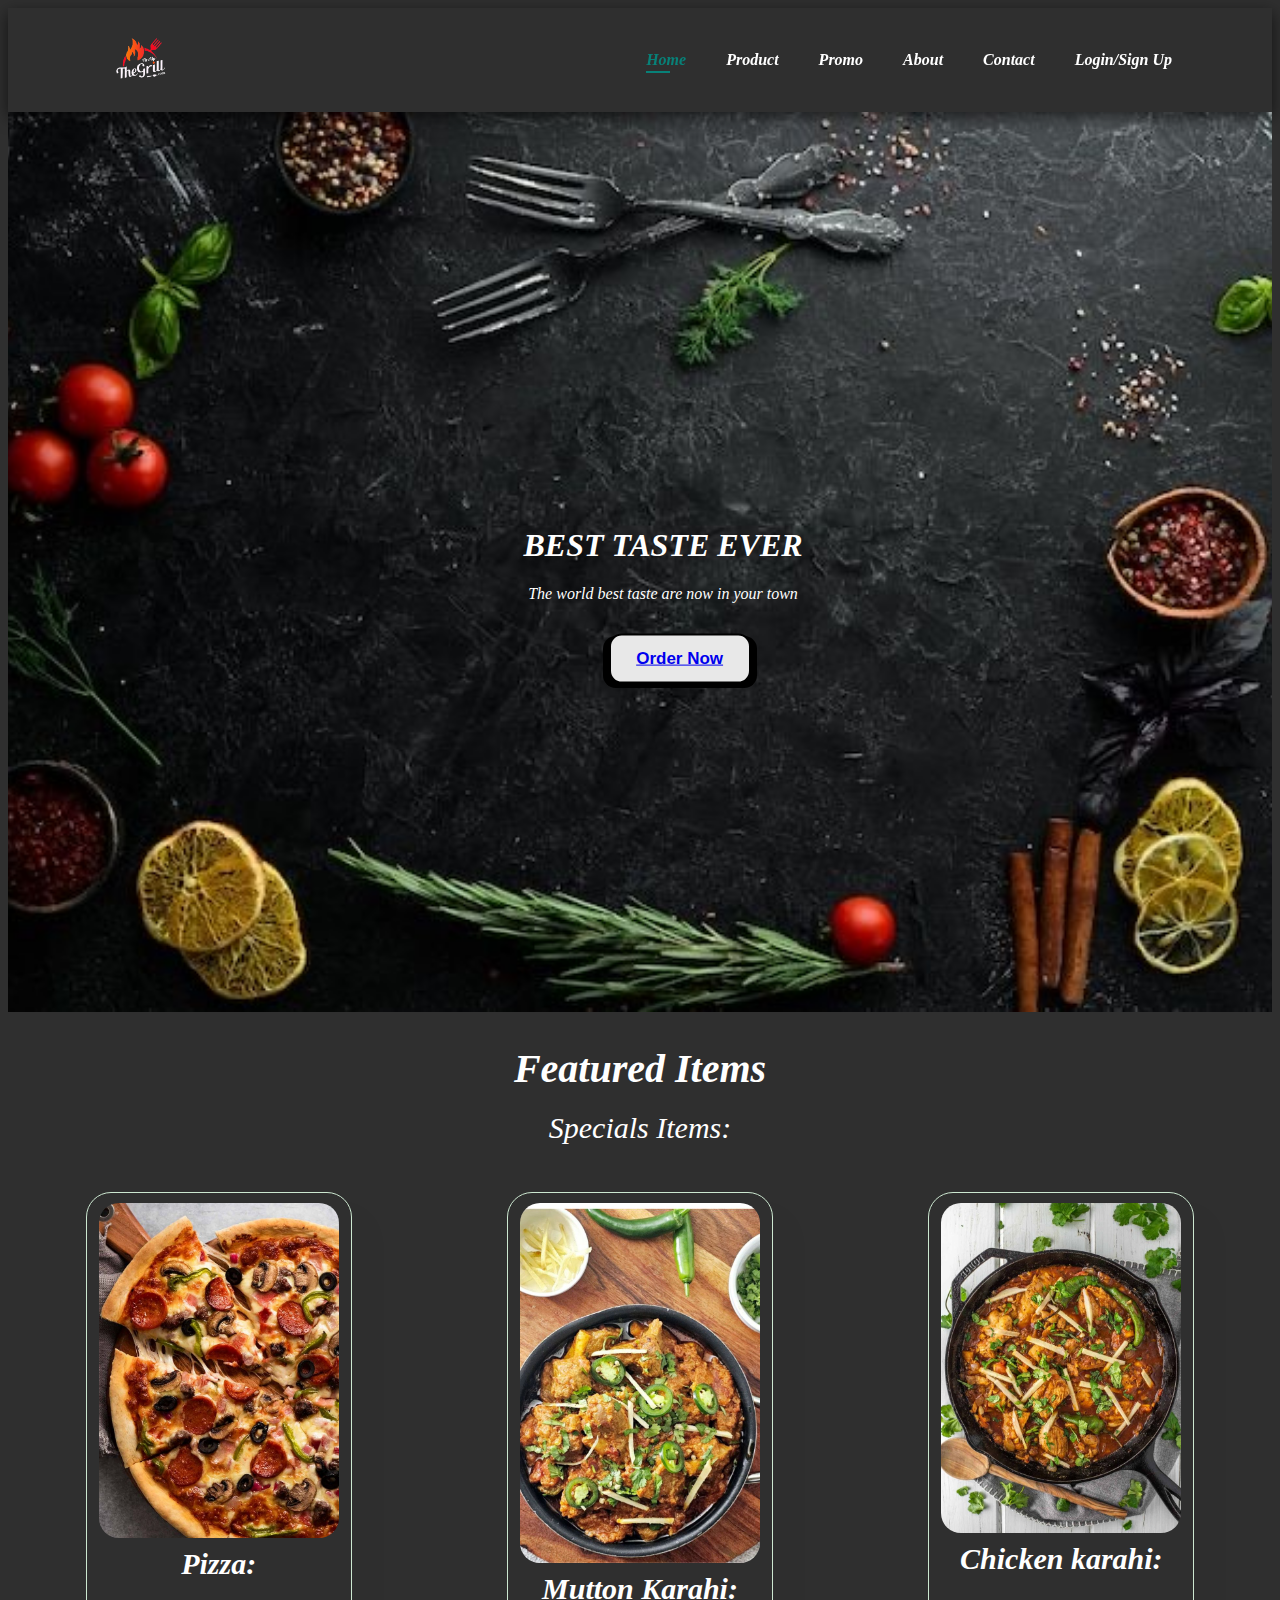
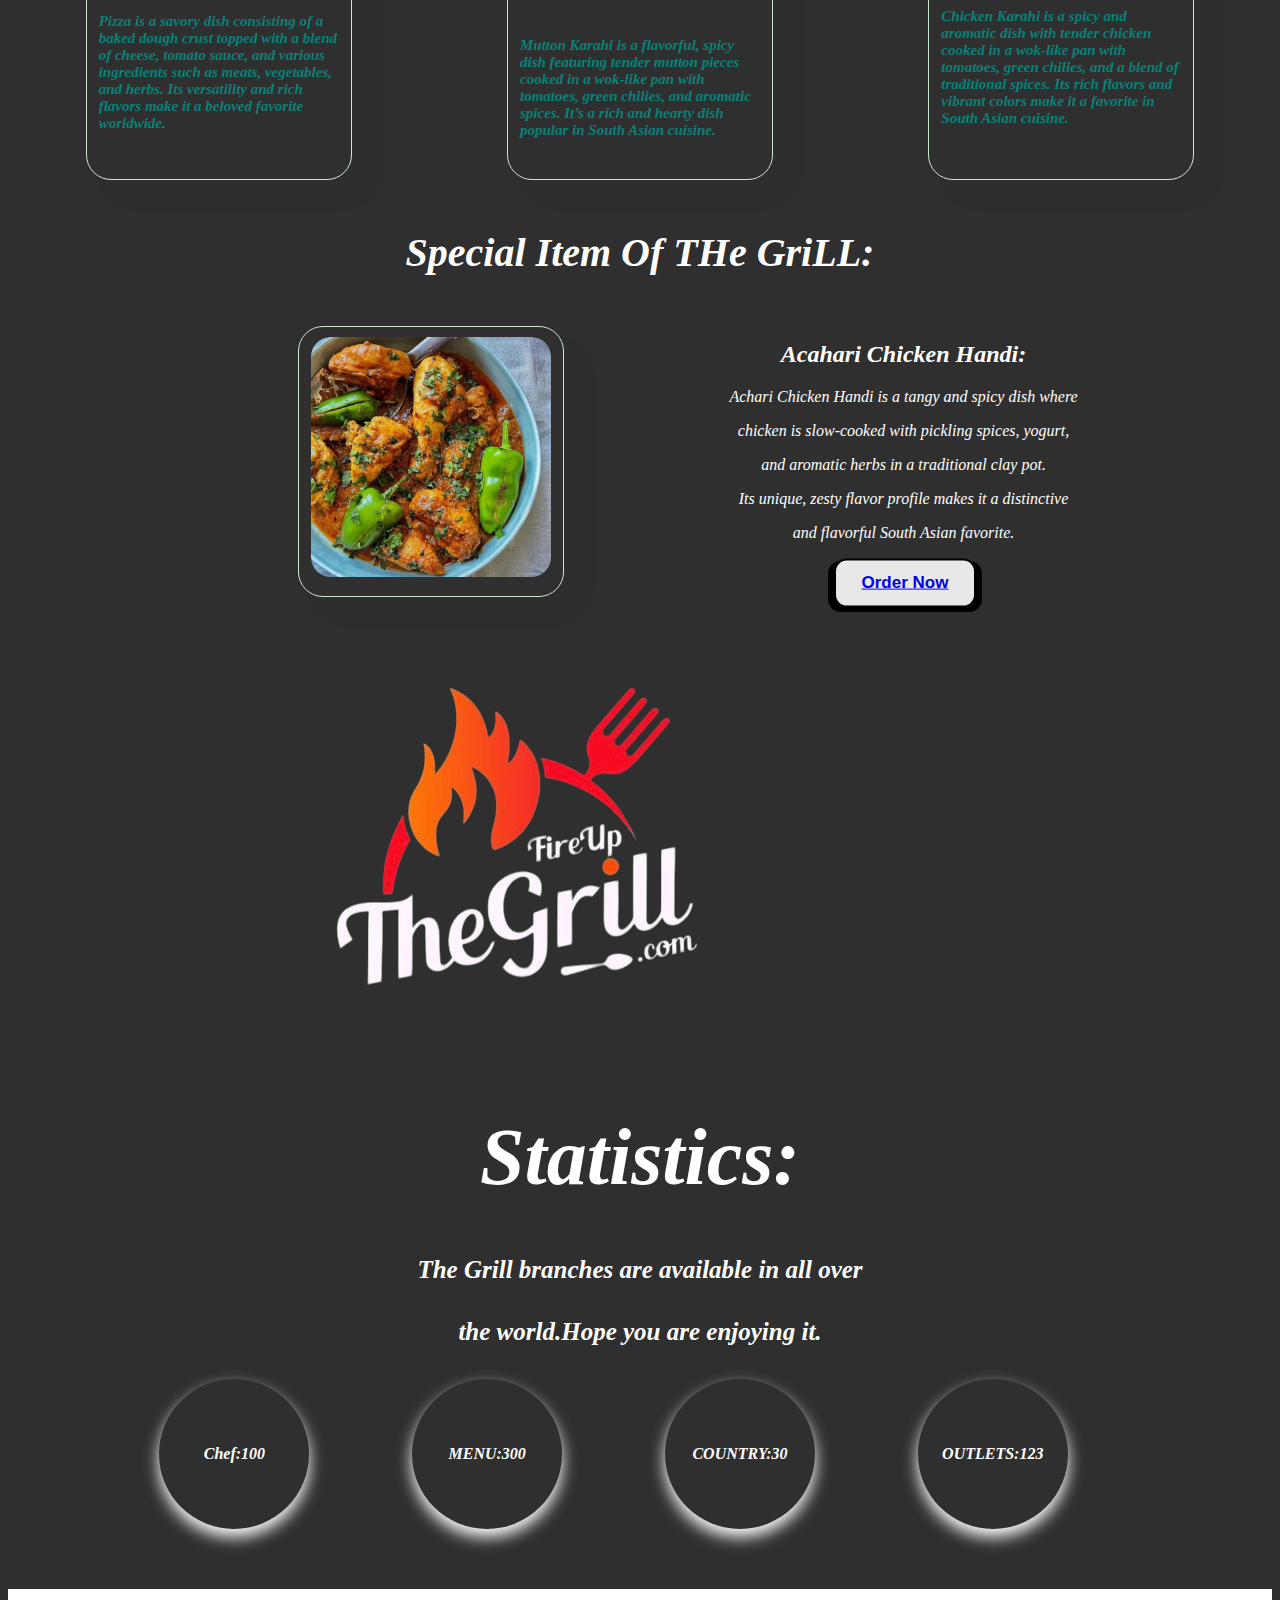
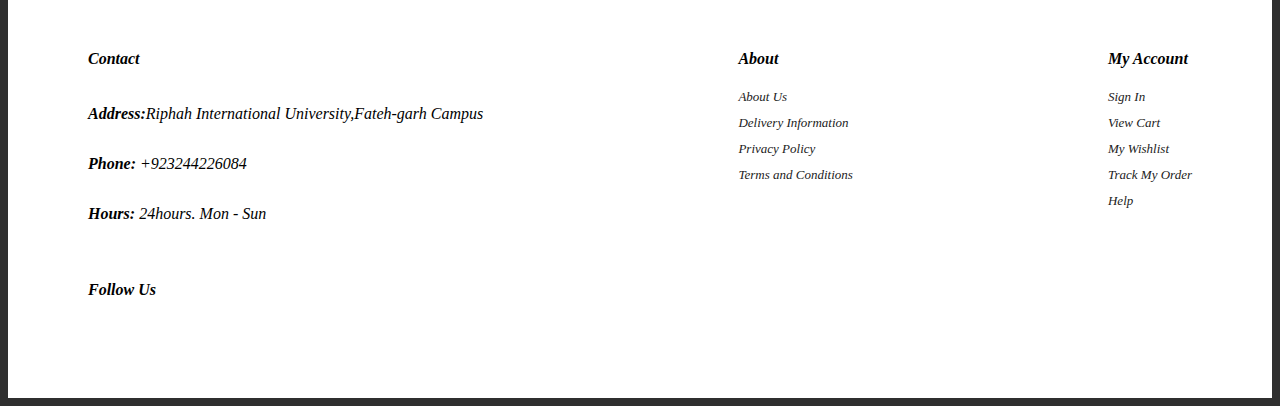
<file: index.html>
<!DOCTYPE html>
<html lang="en">
<head>
    <meta charset="UTF-8">
    <meta name="viewport" content="width=device-width, initial-scale=1.0">
    <title>Awais Foods</title>
    <link rel="stylesheet" href="stylesheet.css">
</head>
<body>
    <section id="header">
        <a href="#"><img src="Internshiptask1(4)-Photoroom.png" class="awaisop1" alt="Logo" width="100px"></a>

        <div>
            <ul id="navbar">
                <li><a class="active" href="index.html">Home</a></li>
                <li><a href="#">Product</a></li>
                <li><a href="promo.html">Promo</a></li> 
                <li><a href="#">About</a></li> 
                <li><a href="#">Contact</a></li>
                <li><a href="awais.html">Login/Sign Up</a></li> 
            </ul>
        </div>
    </section>
        <div class="hero">
            <div class="container">
                <h1>BEST  TASTE   EVER</h1>
                <p>The world best taste are now in your town</p>
            </div>
            <button>
                <span class="button_top"><a href="promo.html"> Order Now </a></span>
            </button>

        </div>

        <section id="product1" class="section-p1">
            <h2 style="color: white;font-size: 40px; font-family: 'Times New Roman', Times, serif; ">Featured Items</h2>
            <p class="awaisop2"> Specials Items:</p>
            <div class="pro-container" style="margin-top: -18px;">
                <div class="pro">
                    <img src="Pizza.JPG" alt="perfume">
                    <div class="des">
                        <h2 class="item-name">Pizza:</h2>
                        <h4 class="item-description">
                            Pizza is a savory dish consisting of a baked dough crust topped with a blend of cheese, tomato sauce, and various ingredients such as meats, vegetables, and herbs. Its versatility and rich flavors make it a beloved favorite worldwide.</h4>
                    </div>
                </div>
                <div class="pro">
                    <img src="Mutton karahi .JPG" alt="perfume">
                    <div class="des">
                        <h2 class="item-name">Mutton Karahi:</h2>
                        <h4 class="item-description">Mutton Karahi is a flavorful, spicy dish featuring tender mutton pieces cooked in a wok-like pan with tomatoes, green chilies, and aromatic spices. It’s a rich and hearty dish popular in South Asian cuisine.</h4>
                    </div>
               </div>
                <div class="pro">
                    <img src="Chicken karahi.JPG" alt="perfume">
                    <div class="des">
                        <h2 class="item-name">Chicken karahi:</h2>
                        <h4 class="item-description">Chicken Karahi is a spicy and aromatic dish with tender chicken cooked in a wok-like pan with tomatoes, green chilies, and a blend of traditional spices. Its rich flavors and vibrant colors make it a favorite in South Asian cuisine.
                        </h4>
                    </div>
                </div>

                <section id="product1" class="section-p1">
                    <h2 style="color: white;font-size: 40px; font-family: 'Times New Roman', Times, serif; ">Special Item Of THe GriLL:</h2>
                    <div class="pro-container" style="margin-top: -18px;">
                        <div class="pro">
                            <img src="Acahari chicken.JPG" alt="perfume">
                        </div>
                        <div class="awaisop3">
                                  <h2>Acahari Chicken Handi:</h2>
                            <p>Achari Chicken Handi is a tangy and spicy dish where</p> 
                               <p>chicken is slow-cooked with pickling spices, yogurt,</p>
                                <p>and aromatic herbs in a traditional clay pot.</p>
                                Its unique, zesty flavor profile makes it a distinctive</p>
                                <p> and flavorful South Asian favorite.</p>
                        </div> 
                        <button class="awaisop5">
                            <span class="button_top"><a href="promo.html"> Order Now </a></span>
                        </button>
                    </div>
                </section>
            </div>
        </section>


        <section class="logo">
            <img src="Internshiptask1(4)-Photoroom.png">
        </section>
                <section class="awaisop6">
                    <div class="awaisop7">
                        <h1>Statistics:</h1>
                    </div>
                    <h4 class="awaisop8">The Grill branches are available in all over</h4> 
                    <h4 class="awaisop8">the world.Hope you are enjoying it.</h4>

                    <div class="awaisop9">
                        <div class="circle">Chef:100</div>
                        <div class="circle">MENU:300</div>
                        <div class="circle">COUNTRY:30</div>
                        <div class="circle">OUTLETS:123</div>
                    </div>
                </section>
                        
                <footer class="section-p2" style="margin-top: 60px;">
                    <div class="col">
                        <h4>Contact</h4>
                        <p><strong>Address:</strong>Riphah International University,Fateh-garh Campus</p>
                        <p><strong>Phone:</strong> +923244226084</p>
                        <p><strong>Hours:</strong> 24hours. Mon - Sun</p>
                        <div class="follow">
                            <h4>Follow Us</h4>
                            <div class="icon">
                                <i class="fa-brands fa-facebook-f"></i>
                                <i class="fa-brands fa-instagram"></i>
                                <i class="fa-brands fa-twitter"></i>
                                <i class="fa-brands fa-pinterest-p"></i>
                                <i class="fa-brands fa-youtube"></i>
                            </div>
                        </div>
                    </div>
            
                    <div class="col">
                        <h4>About</h4>
                        <a href="#">About Us</a>
                        <a href="#">Delivery Information</a>
                        <a href="#">Privacy Policy</a>
                        <a href="#">Terms and Conditions</a>
                    </div>
            
                    <div class="col">
                        <h4>My Account</h4>
                        <a href="#">Sign In</a>
                        <a href="#">View Cart</a>
                        <a href="#">My Wishlist</a>
                        <a href="#">Track My Order</a>
                        <a href="#">Help</a>
                    </div>
                     
    
</body>
</html>
</file>
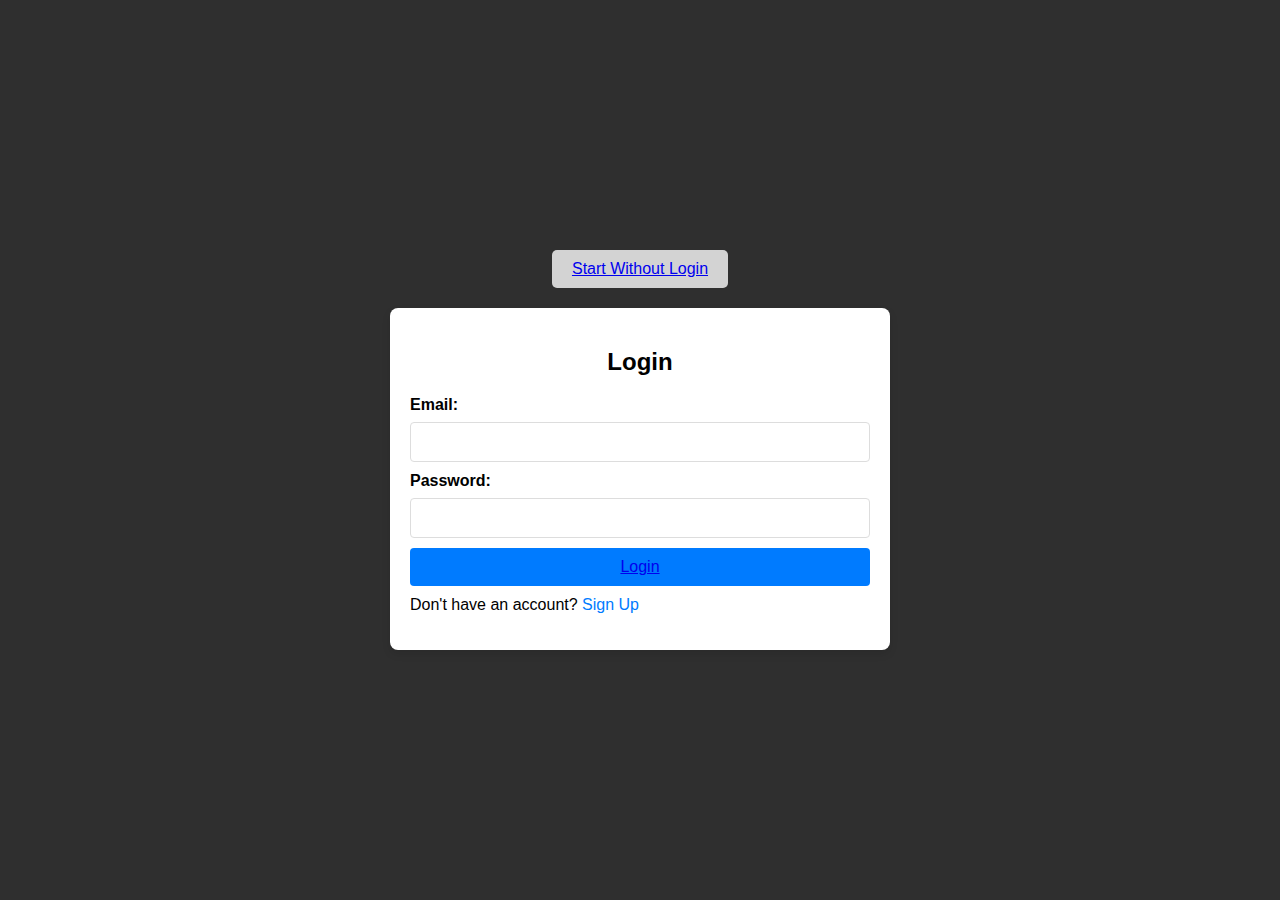
<file: awais.html>
<!DOCTYPE html>
<html lang="en">
<head>
    <meta charset="UTF-8">
    <meta name="viewport" content="width=device-width, initial-scale=1.0">
    <title>Login and Signup Form</title>
    <link rel="stylesheet" href="awais.css">
</head>
<body>
    <div class="container">
        <div class="button-container">
            <button id="startWithoutLogin"><a href="index.html">Start Without Login</a></button>
        </div>
        <div class="form-container">
            <!-- Login Form -->
            <div class="form-wrapper" id="loginForm">
                <h2>Login</h2>
                <form action="/login" method="post" class="form">
                    <label for="loginEmail">Email:</label>
                    <input type="email" id="loginEmail" name="email" required>
                    <label for="loginPassword">Password:</label>
                    <input type="password" id="loginPassword" name="password" required>
                    <button type="submit"><a href="index.html">Login</a></button>
                    <p class="switch-form">Don't have an account? <a href="#" id="showSignup">Sign Up</a></p>
                </form>
            </div>
            <!-- Signup Form -->
            <div class="form-wrapper" id="signupForm" style="display: none;">
                <h2>Sign Up</h2>
                <form action="/signup" method="post" class="form">
                    <label for="signupEmail">Email:</label>
                    <input type="email" id="signupEmail" name="email" required>
                    <label for="signupEmail">Name::</label>
                    <input type="email" id="signupEmail" name="name" required>
                    <label for="signupPassword">Password:</label>
                    <input type="password" id="signupPassword" name="password" required>
                    <button type="submit"><a href="index.html">Create Account</a></button>
                    <p class="switch-form">Already have an account? <a href="#" id="showLogin">Login</a></p>
                </form>
            </div>
        </div>
    </div>
    <script src="awais.js"></script>
</body>
</html>
</file>
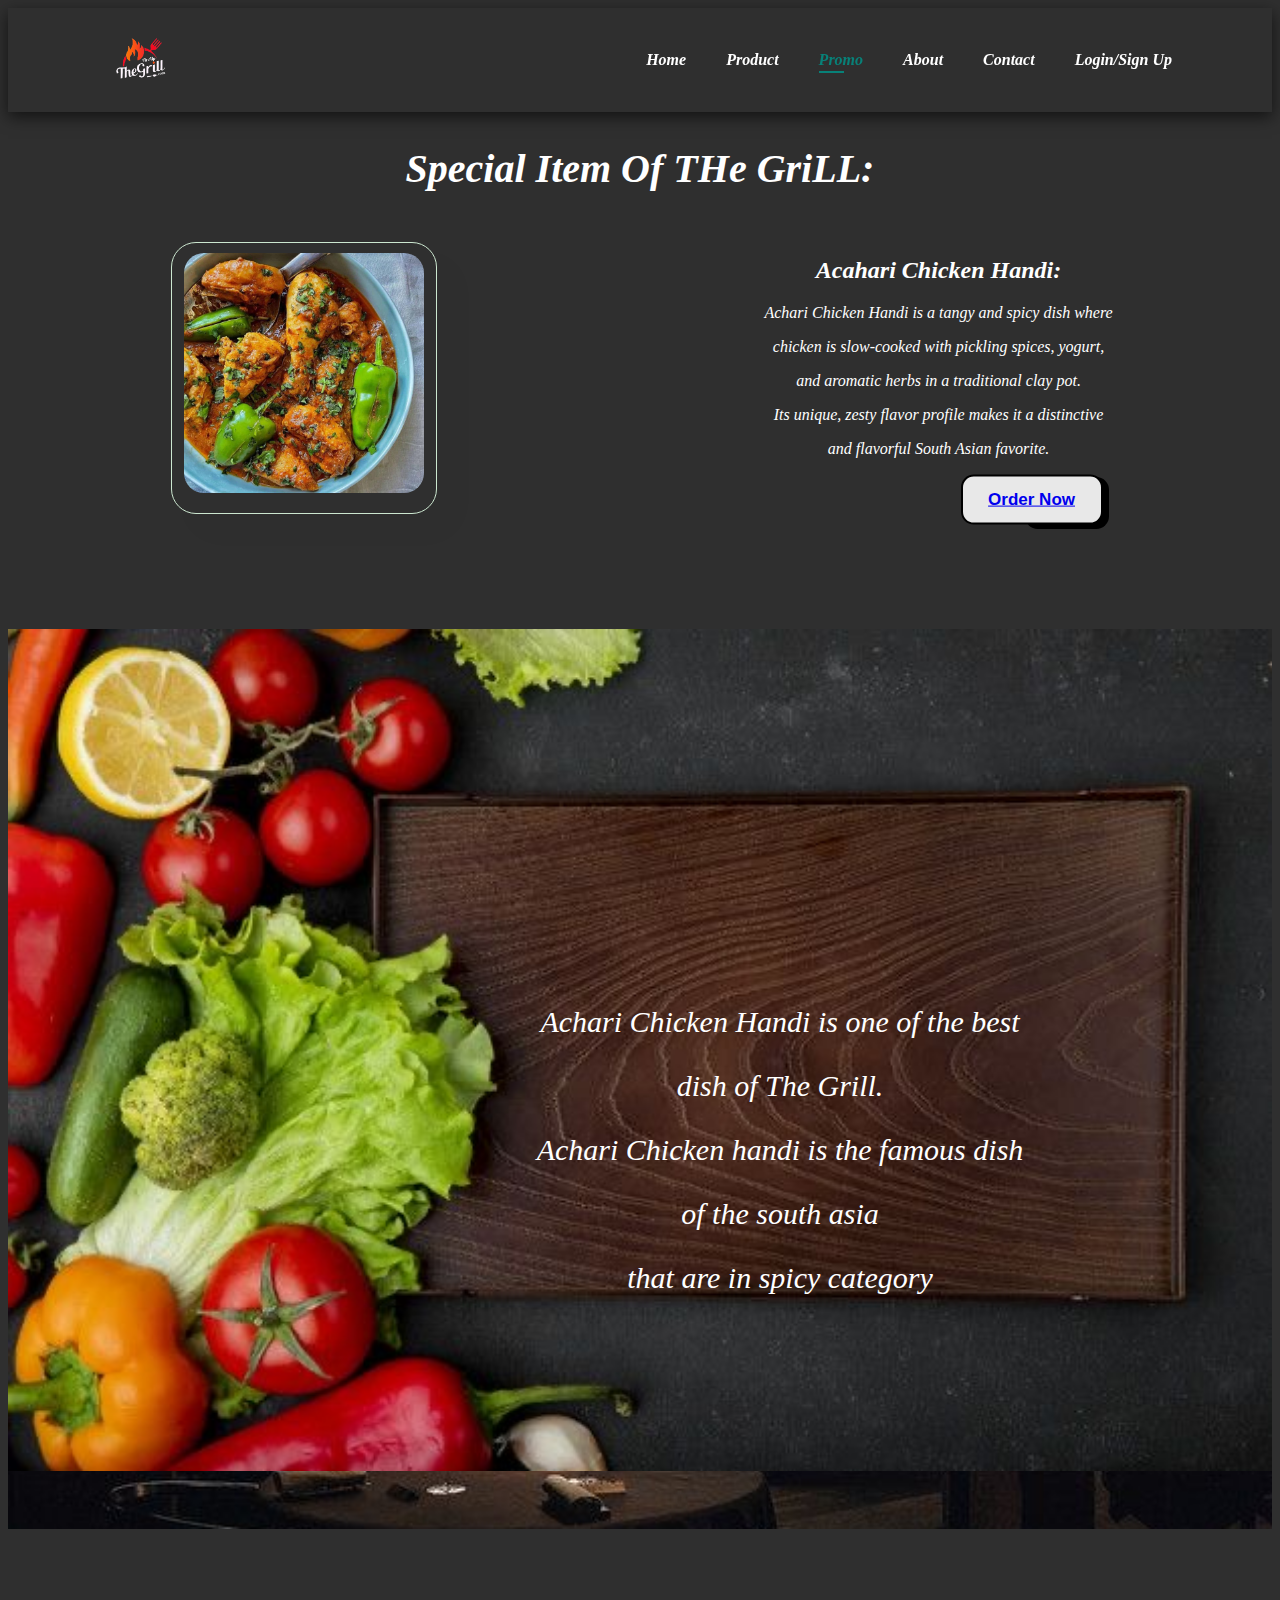
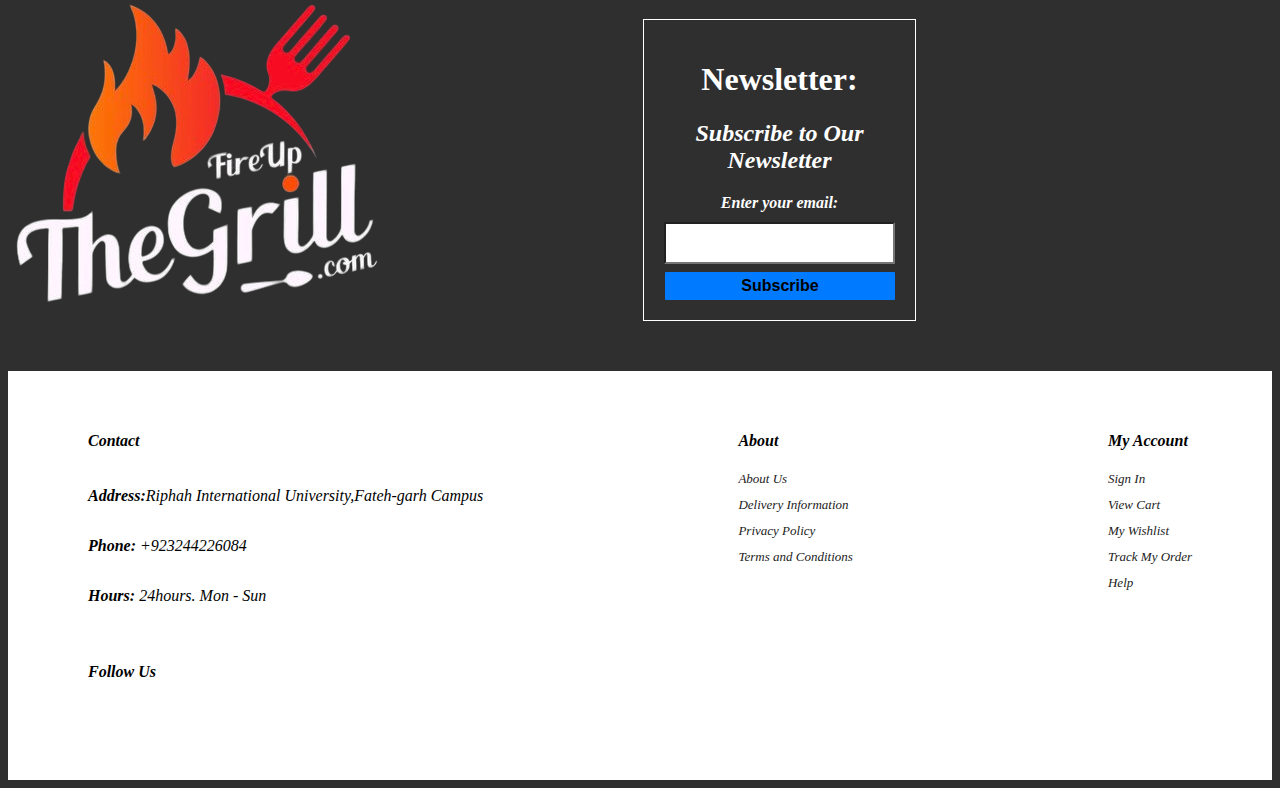
<file: promo.html>
<!-- Structure of the promo page -->
<!DOCTYPE html>
<html lang="en">
<head>
    <meta charset="UTF-8">
    <meta name="viewport" content="width=device-width, initial-scale=1.0">
    <title>Awais Foods</title>
    <link rel="stylesheet" href="stylesheet.css">
</head>
<body>
    <!-- header -->
    <section id="header">
        <a href="#"><img src="Internshiptask1(4)-Photoroom.png" class="awaisop1" alt="Logo" width="100px" height="60px"></a>
<!-- navigation bar -->
        <div>
            <ul id="navbar">
                <li><a href="index.html">Home</a></li>
                <li><a href="#">Product</a></li>
                <li><a class="active" href="promo.html">Promo</a></li> 
                <li><a href="#">About</a></li> 
                <li><a href="#">Contact</a></li>  
                <li><a href="awais.html">Login/Sign Up</a></li>
            </ul>
        </div>
    </section>
    <!-- special item -->
    <section id="product1" class="section-p1">
        <h2 style="color: white;font-size: 40px; font-family: 'Times New Roman', Times, serif; ">Special Item Of THe GriLL:</h2>
        <div class="pro-container" style="margin-top: -18px;">
            <div class="pro">
                <img src="Acahari chicken.JPG" alt="perfume">
            </div>
            <div class="awaisop3">
                      <h2>Acahari Chicken Handi:</h2>
                <p>Achari Chicken Handi is a tangy and spicy dish where</p> 
                   <p>chicken is slow-cooked with pickling spices, yogurt,</p>
                    <p>and aromatic herbs in a traditional clay pot.</p>
                    Its unique, zesty flavor profile makes it a distinctive</p>
                    <p> and flavorful South Asian favorite.</p>
            </div> 
            <button class="awaisop5">
                <span class="button_top" style="margin-left: -70px;"><a href="promo.html"> Order Now </a></span>
            </button>
        </div>
    </section>

    <section class="awaisop10">
        <img src="Vegetarian.JPG" style="width: 100%;">
        <div class="awaisop11" style="margin-top: -500px;margin-left: 280px;">
            <p>Achari Chicken Handi is one of the best</p>
            <p> dish of The Grill.</p>
            <p>Achari Chicken handi is the famous dish</p>
            <p> of the south asia</p>
            <p>that are in spicy category </p>
        </div>
        
    </section>

<!-- newsletter -->
    <section class="logo" style="display: flex;margin-left: -700px;">
        <img style="margin-left: 500px;" src="Internshiptask1(4)-Photoroom.png">
        <div class="subscribe-container" style="margin-right: 500px;">
            <h1 style="font-family: 'Times New Roman', Times, serif;font-style: normal;">Newsletter:</h1>
            <h2>Subscribe to Our Newsletter</h2>
            <form action="/subscribe" method="post" class="subscribe-form">
                <label for="email">Enter your email:</label>
                <input type="email" id="email" name="email" required>
                <button type="submit">Subscribe</button>
            </form>
        </div>
    </section>
<!-- footer -->
    <footer class="section-p2">
        <div class="col">
            <h4>Contact</h4>
            <p><strong>Address:</strong>Riphah International University,Fateh-garh Campus</p>
            <p><strong>Phone:</strong> +923244226084</p>
            <p><strong>Hours:</strong> 24hours. Mon - Sun</p>
            <div class="follow">
                <h4>Follow Us</h4>
                <div class="icon">
                    <i class="fa-brands fa-facebook-f"></i>
                    <i class="fa-brands fa-instagram"></i>
                    <i class="fa-brands fa-twitter"></i>
                    <i class="fa-brands fa-pinterest-p"></i>
                    <i class="fa-brands fa-youtube"></i>
                </div>
            </div>
        </div>

        <div class="col">
            <h4>About</h4>
            <a href="#">About Us</a>
            <a href="#">Delivery Information</a>
            <a href="#">Privacy Policy</a>
            <a href="#">Terms and Conditions</a>
        </div>

        <div class="col">
            <h4>My Account</h4>
            <a href="#">Sign In</a>
            <a href="#">View Cart</a>
            <a href="#">My Wishlist</a>
            <a href="#">Track My Order</a>
            <a href="#">Help</a>
        </div>
</footer>
</body>
</html>
</file>
<file: stylesheet.css>
#header {
    display: flex;
    align-items: center;
    justify-content: space-between;
    padding: 20px 80px;
    background: #2F2F2F;
    box-shadow: 0 5px 15px rgba(0, 0, 0, 0.6);
    z-index: 999;
    position: sticky;
    top: 0;
    left: 0;
}

#navbar {
    display: flex;
    align-items: center;
    justify-content: center;
}

#navbar li {
    list-style: none;
    padding: 0 20px;
    position: relative;
}

#navbar li a {
    text-decoration: none;
    font-size: 16px;
    font-weight: 600;
    color: #1a1a1a;
    transition: 0.3s ease;
    color: white;
}

    #navbar li a:hover,
    #navbar li a.active {
        color: #088178;
    }

    #navbar li a.active::after,
    #navbar li a:hover::after {
        content: "";
        width: 30%;
        height: 2px;
        background: #088178;
        position: absolute;
        bottom: -4px;
        left: 20px;
    }

    .hero {
        background-image: url('Internshiptask1\(5\).JPG'); /* Replace 'background.jpg' with your image file */
        background-size: cover;
        background-position: center;
        height: 100vh; /* Full viewport height */
        display: flex;
        justify-content: center;
        align-items: center;
        color: #fff; /* Text color */
        text-align: center;
    }

    #product1 {
        text-align: center;
    }
    
    #product1 .pro-container {
        display: flex;
        justify-content: space-around;
        padding-top: 20px;
        flex-wrap: wrap;
    }
    
    #product1 .pro {
        width: 10%;
        min-width: 240px;
        padding: 10px 12px;
        border: 1px solid #cce7d0;
        border-radius: 25px;
        cursor: pointer;
        box-shadow: 20px 20px 30px rgba(0, 0, 0, 0.02);
        margin: 15px 0;
        transition: 0.2s ease;
        position: relative;
    }
    
    #product1 .pro:hover {
        box-shadow: 20px 20px 30px rgba(0, 0, 0, 0.06);
    }
    
    #product1 .pro img {
        width: 100%;
        border-radius: 20px;
    }
    
    #product1 .pro .des {
        text-align: start;
        padding: 10px 0;
    }
    
    #product1 .pro .des span {
        color: #060663;
        font-size: 12px;
    }
    
    #product1 .pro .des h5 {
        padding-top: 7px;
        color: #1a1a1a;
        font-size: 14px;
    }
    
    #product1 .pro .des i {
        font-size: 12px;
        color: rgb(243, 181, 25);
    }
    
    #product1 .pro .des h4 {
        padding-top: 7px;
        font-size: 15px;
        font-weight: 700;
        color: #088178;
    }
    
    #product1 .pro .cart {
        width: 40px;
        height: 40px;
        line-height: 40px;
        border-radius: 50px;
        background-color: #e8f6ea;
        font-weight: 500;
        color: #088178;
        border: 1px solid #cce7d0;
        position: absolute;
        bottom: 20px;
        right: 10px;
    }
 body {
     background-color:  #2F2F2F;
     font-style: italic;
 }    
 .awaisop2 {
     color: white;
     font-size: 30px;
     font-family: 'Times New Roman', Times, serif;
     margin-top: -15px;
 }

 .item-name {
     color: white;
     font-size: 30px;
     text-align: center;
     margin-top: -5px;
 }
 .awaisop3 {
     color:white;
     margin-top: 10px;
     margin-right: 85px;
 }
 .awaisop4 {
     font-size: 30px;
 }

 /* From Uiverse.io by Voxybuns */ 
button {
    /* Variables */
    margin-top: 200px;
    margin-left: -200px;
    --button_radius: 0.75em;
    --button_color: #e8e8e8;
    --button_outline_color: #000000;
    font-size: 17px;
    font-weight: bold;
    border: none;
    cursor: pointer;
    border-radius: var(--button_radius);
    background: var(--button_outline_color);
  }
  .awaisop5 {
    margin-top: 250px;
    margin-left: -500px;
    --button_radius: 0.75em;
    --button_color: #e8e8e8;
    --button_outline_color: #000000;
    font-size: 17px;
    font-weight: bold;
    border: none;
    cursor: pointer;
    border-radius: var(--button_radius);
    background: var(--button_outline_color);
  }
  
  .button_top {
    display: block;
    box-sizing: border-box;
    border: 2px solid var(--button_outline_color);
    border-radius: var(--button_radius);
    padding: 0.75em 1.5em;
    background: var(--button_color);
    color: var(--button_outline_color);
    transform: translateY(-0.2em);
    transition: transform 0.1s ease;
  }
  
  button:hover .button_top {
    /* Pull the button upwards when hovered */
    transform: translateY(-0.33em);
  }
  
  button:active .button_top {
    /* Push the button downwards when pressed */
    transform: translateY(0);
  }
  .awaisop7 {
      color: white;
      font-size: 40px;
      text-align: center;
      font-family: 'Times New Roman', Times, serif;
      font-style: italic;
  }
  .awaisop8 {
      color: white;
      font-size: 25px;
      text-align: center;
  }

  .awaisop9 {
    margin-left: 100px;
    display: flex;
    justify-content: space-around;
    align-items: center;
    width: 80%;
}

.circle {
    width: 150px; /* Adjust size as needed */
    height: 150px; /* Adjust size as needed */
    border-radius: 50%;
    display: flex;
    justify-content: center;
    align-items: center;
    background-color: #2F2F2F;
    color: white;
    font-size: 16px;
    font-weight: bold;
    text-align: center;
    box-shadow: 0 8px 16px white;
}

.awaisop10 {
    background-image: url('Restaurant\ website.JPG'); /* Replace 'background.jpg' with your image file */
    background-size: cover;
    background-position: center;
    height: 100vh; /* Full viewport height */
    justify-content: center;
    align-items: center;
    color: #fff; /* Text color */
    text-align: center;
    margin-top: 100px;
    width: 100%;
}
.awaisop11 {
    color: white;
    background-color: black;
    font-size: 30px;
}
.logo {
    align-items: center;
    margin-left: 120px;
}

.subscribe-container {
    align-items: center;
    color: white;
    padding: 20px;
    width: 300px;
    text-align: center;
    margin-left: 100px;
    border: 1px solid white;
    margin-top: 40px;
}

.subscribe-form {
    display: flex;
    flex-direction: column;
}

.subscribe-form label {
    margin-bottom: 10px;
    font-weight: bold;
}

.subscribe-form input[type="email"] {
    padding: 10px;
    border-radius: 1px;
    margin-bottom: 10px;
    font-size: 16px;
}

.subscribe-form button {
    padding: 5px;
    background-color: #007BFF;
    border-radius: 1px;
    font-size: 16px;
    cursor: pointer;
    margin-top: -2px;
    margin-left: 1px;
}

.section-p2 {
    padding: 40px 80px;
    display: flex;
    justify-content: space-between;
    background-color: white;
}
footer .col {
    display: flex;
    flex-direction: column;
    align-items: flex-start;
    margin-bottom: 20px;
}


footer .follow {
    margin-top: 20px;
}

footer .follow i {
    color: #465b52;
    padding-right: 4px;
    cursor: pointer;
}
footer a {
    font-size: 13px;
    text-decoration: none;
    color: #222;
    margin-bottom: 10px;
}

footer .follow {
    margin-top: 20px;
}

footer .follow i {
    color: #465b52;
    padding-right: 4px;
    cursor: pointer;
}

footer .install .row img {
    border: 1px solid yellow;
    border-radius: 6px;
}

footer .install img {
    margin: 10px 0 15px 0;
}

footer .follow i:hover,
footer a:hover {
    color: blue;
}

footer .copyright {
    width: 100%;
    text-align: center;
}
</file>
<file: awais.css>
body {
    font-family: Arial, sans-serif;
    display: flex;
    justify-content: center;
    align-items: center;
    height: 100vh;
    margin: 0;
    background-color: #2F2F2F;
}

.container {
    width: 100%;
    max-width: 500px;
    margin: 0 auto;
}

.button-container {
    text-align: center;
    margin-bottom: 20px;
}

#startWithoutLogin {
    padding: 10px 20px;
    background-color: #d3d3d3;
    border: none;
    border-radius: 5px;
    font-size: 16px;
    cursor: pointer;
    transition: background-color 0.3s ease;
}

#startWithoutLogin:hover {
    background-color: #b0b0b0;
}

.form-container {
    background: #fff;
    padding: 20px;
    border-radius: 8px;
    box-shadow: 0 4px 8px rgba(0, 0, 0, 0.1);
}

.form-wrapper {
    display: flex;
    flex-direction: column;
    align-items: center;
}

.form-wrapper h2 {
    margin-bottom: 20px;
}

.form {
    display: flex;
    flex-direction: column;
    width: 100%;
}

.form label {
    margin-bottom: 8px;
    font-weight: bold;
}

.form input[type="email"],
.form input[type="password"] {
    padding: 10px;
    border: 1px solid #ddd;
    border-radius: 4px;
    margin-bottom: 10px;
    font-size: 16px;
}

.form button {
    padding: 10px;
    background-color: #007BFF;
    border: none;
    border-radius: 4px;
    color: white;
    font-size: 16px;
    cursor: pointer;
    transition: background-color 0.3s ease;
}

.form button:hover {
    background-color: #0056b3;
}

.switch-form {
    margin-top: 10px;
}

.switch-form a {
    color: #007BFF;
    text-decoration: none;
}

.switch-form a:hover {
    text-decoration: underline;
}
</file>
